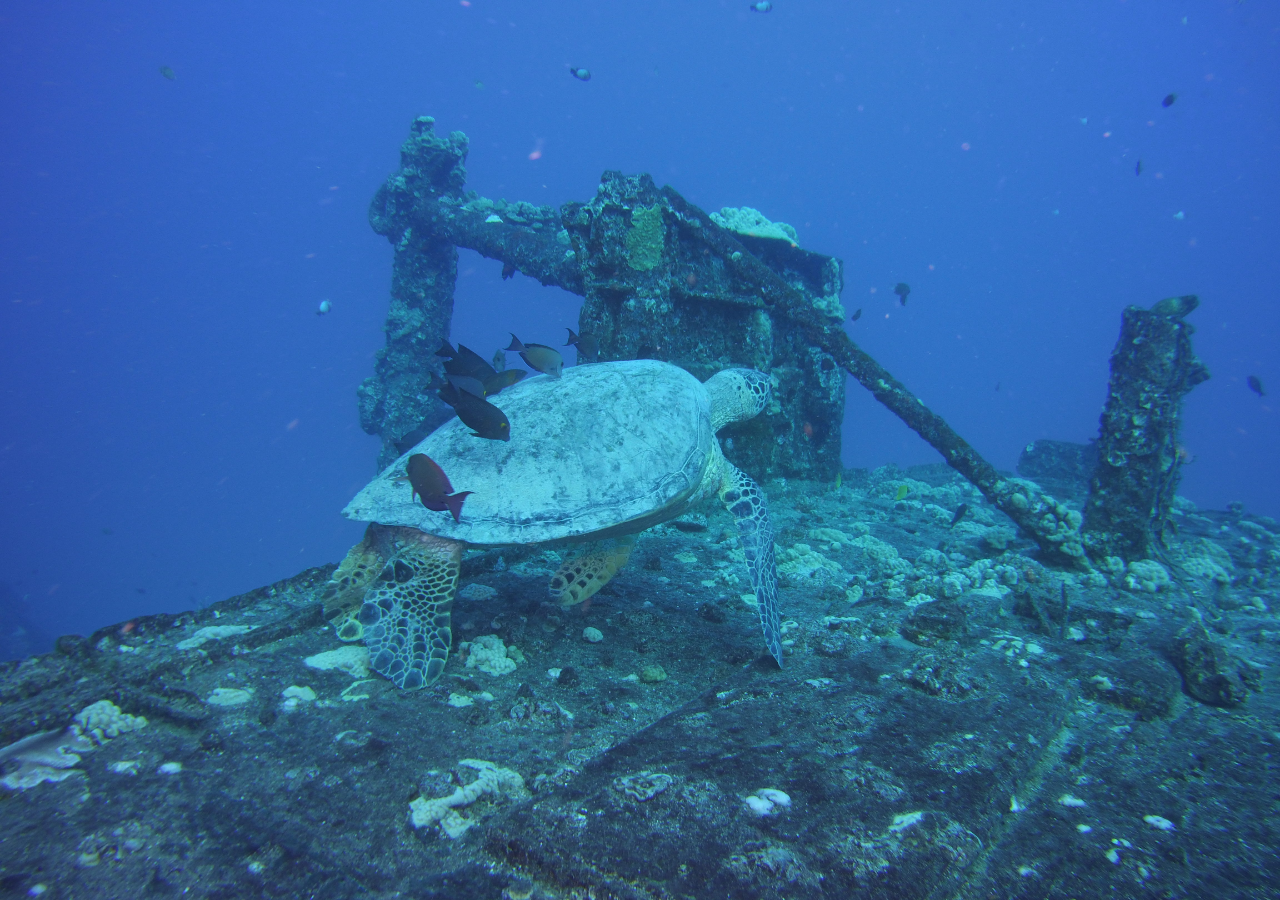
<file: honolulu.html>
<!DOCTYPE html>
<html lang="en">
<head>
    <meta charset="UTF-8">
    <meta http-equiv="X-UA-Compatible" content="IE=edge">
    <meta name="viewport" content="width=device-width, initial-scale=1.0">
    <title>Honolulu</title>
    <link href="https://cdn.jsdelivr.net/npm/bootstrap@5.1.3/dist/css/bootstrap.min.css" rel="stylesheet" integrity="sha384-1BmE4kWBq78iYhFldvKuhfTAU6auU8tT94WrHftjDbrCEXSU1oBoqyl2QvZ6jIW3" crossorigin="anonymous">
    <link rel="stylesheet" href="styles.css">
</head>
<body class="honolulu">
    


    <script src="https://cdn.jsdelivr.net/npm/bootstrap@5.1.3/dist/js/bootstrap.bundle.min.js" integrity="sha384-ka7Sk0Gln4gmtz2MlQnikT1wXgYsOg+OMhuP+IlRH9sENBO0LRn5q+8nbTov4+1p" crossorigin="anonymous"></script>
</body>
</html>
</file>
<file: styles.css>
* {
    margin: 0;
    padding: 0;
    box-sizing: border-box;
}

body {
    
    background-size: cover;
    background-repeat: no-repeat;
    background-attachment: fixed;
    color: antiquewhite;
}

.index {
    background-image: url(images/MICR0002.jpg);
}

.key-west {
    background-image: url(images/MICR0068.jpg);
}

.ft-lauderdale {
    background-image: url(images/IMG_1977.JPG);
}

.key-largo {
    background-image: url(images/MICR0228.jpg);
}

.honolulu {
    background-image: url(images/MICR0263.jpg);
}

.chania {
    background-image: url(images/IMG_0286.JPG);
}

.whidbey {
    background-image: url(images/MICR0744.jpg);
}

.page {
    display: flex;
    flex-wrap: wrap;
    margin: 0 20px;
}

.container-header {
    width: 100%;
    height: 300px;
    display: flex;
    justify-content: space-around;
    align-items: center;
    
}

.header {
    font-size: 72px;
    color: antiquewhite;
    
}

.navbar {
    width: 100%;
}


.container-content {
    display: flex;
    flex-direction: row;
    flex-wrap: wrap;
    justify-content: space-between;
    align-items: center;

}

.text-1 {
    width: 600px;
    height: 250px;
    border: 1px solid red;
    position: relative;
    margin-right: 150px;
}

.text-2 {
    width: 600px;
    height: 250px;
    border: 1px solid red;
    position: relative;
    margin-left: 150px;
}

p {
    font-size: 25px;
}

.container-slideshow {
    width: 100%;
    display: flex;
    justify-content: center;
    align-items: center;
}

.slideshow {
    margin-top: 100px;
    margin-bottom: 100px;
    width: 1000px;
}
</file>
